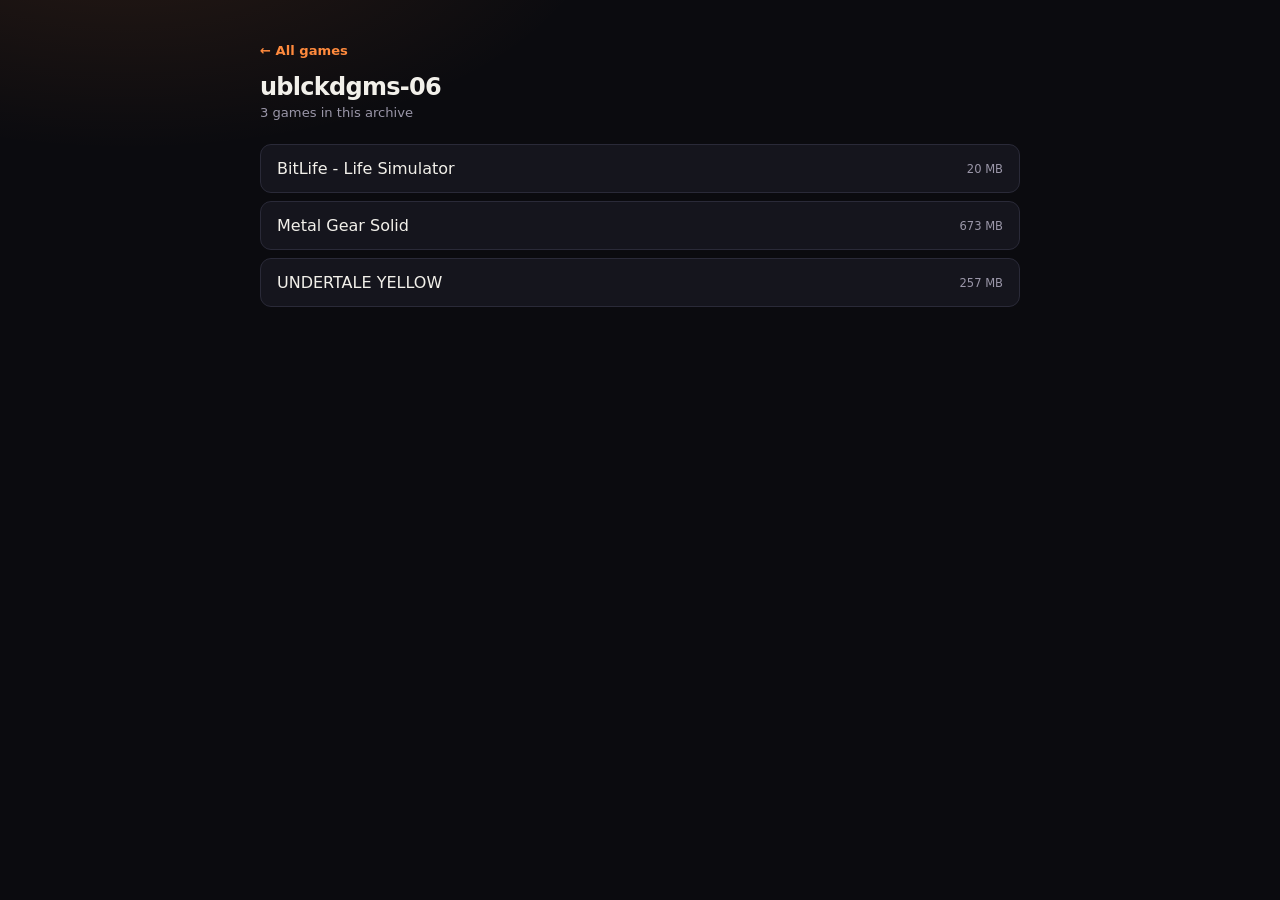
<file: index.html>
<!DOCTYPE html>
<html lang="en"><head><meta charset="UTF-8"><meta name="viewport" content="width=device-width,initial-scale=1">
<title>UNBLOCKED GAMES - ublckdgms-06</title>
<style>
*{box-sizing:border-box;margin:0;padding:0}
body{font-family:ui-sans-serif,system-ui,sans-serif;background:#0b0b0f;color:#f2f0ea;padding:40px 20px;min-height:100vh;
background-image:radial-gradient(800px 400px at 10% -10%,rgba(255,138,61,.12),transparent 60%)}
.wrap{max-width:760px;margin:0 auto}
a.back{color:#ff8a3d;text-decoration:none;font-size:.82rem;font-weight:600}
h1{font-size:1.5rem;letter-spacing:-.03em;margin:14px 0 4px}
p{color:#9a96a8;font-size:.82rem;margin-bottom:24px}
.row{display:flex;justify-content:space-between;align-items:center;gap:16px;padding:14px 16px;margin-bottom:8px;
border:1px solid #2a2a38;border-radius:11px;background:#15151d;color:inherit;text-decoration:none;transition:.15s}
.row:hover{border-color:#ff8a3d;transform:translateX(3px)}
.row em{color:#9a96a8;font-style:normal;font-size:.72rem;white-space:nowrap}
</style></head><body><div class="wrap">
<a class="back" href="https://lucifer2091.github.io/ublckdgms/">&larr; All games</a>
<h1>ublckdgms-06</h1><p>3 games in this archive</p>
<a class='row' href='./bitlife/'><span>BitLife - Life Simulator</span><em>20 MB</em></a>
<a class='row' href='./metal-gear-solid/'><span>Metal Gear Solid</span><em>673 MB</em></a>
<a class='row' href='./undertale-yellow/'><span>UNDERTALE YELLOW</span><em>257 MB</em></a>
</div></body></html>
</file>
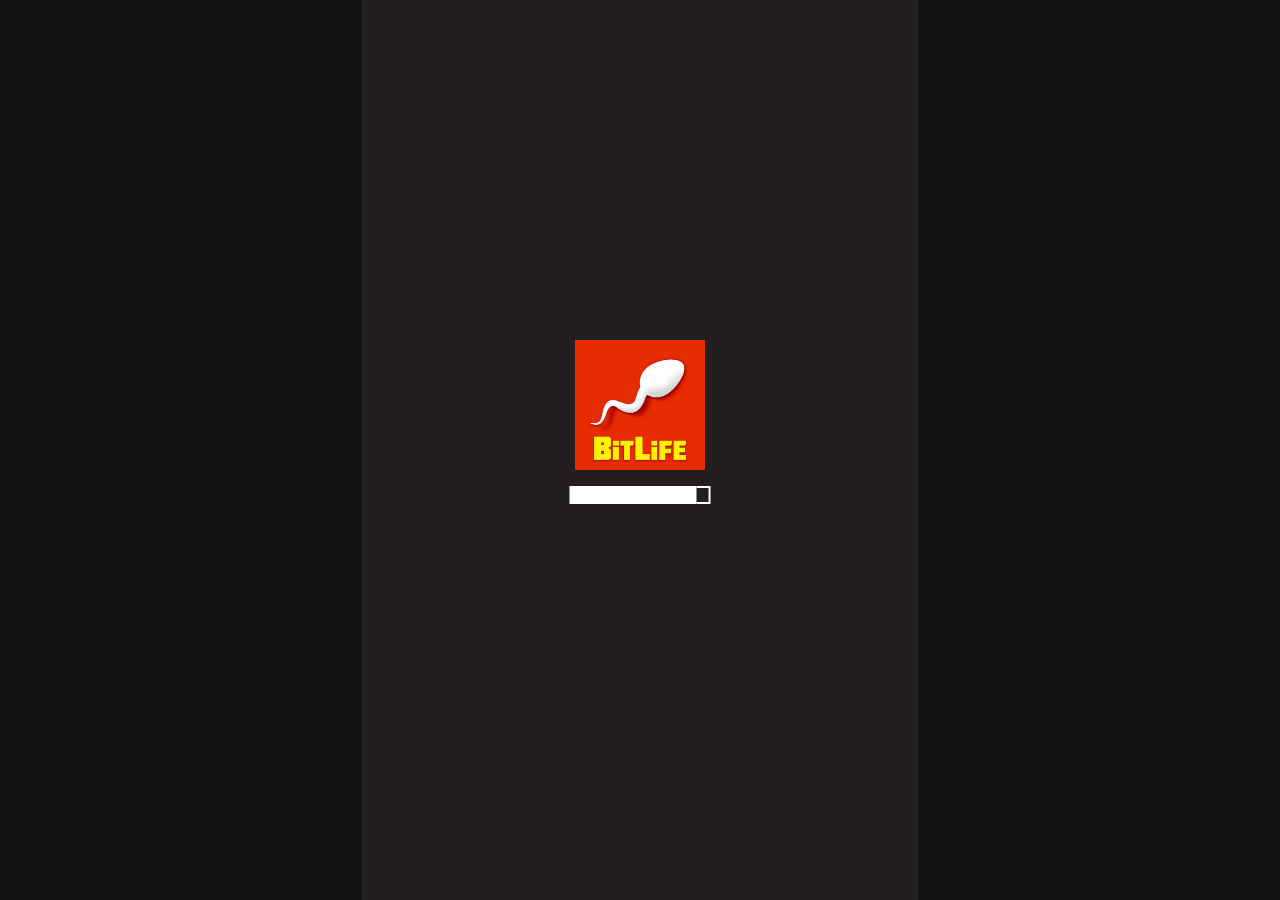
<file: bitlife/index.html>
<!DOCTYPE html>
<html lang="en-us">
  <head>
    <meta charset="utf-8">
    <meta http-equiv="Content-Type" content="text/html; charset=utf-8">
    <title>BitLife - Life Simulator</title>
	<script async src="https://arc.io/widget.min.js#5XPTU21J"></script>
	<!-- Google tag (gtag.js) -->
<script async src="https://www.googletagmanager.com/gtag/js?id=G-W8NZMM8WN9"></script>
<script>
  window.dataLayer = window.dataLayer || [];
  function gtag(){dataLayer.push(arguments);}
  gtag('js', new Date());

  gtag('config', 'G-W8NZMM8WN9');
</script>
    <link rel="stylesheet" href="style.css" />
	<script src="TemplateData/UnityProgress.js"></script>
    <script src="Build/UnityLoader.js"></script>
    <script type="application/javascript" src="js/main.js"></script>
    <script>
      var unityInstance = UnityLoader.instantiate("gameContainer", "Build/BitLife.json", {onProgress: UnityProgress});
    </script>
  </head>
  <body>
  <div class="webgl-content">
      <!-- WEBGL GAME IN FULLSCREEN - COPY AND PASTE THIS CSS - IMPORTANT: WIDTH: 100%; HEIGHT:100% -->
      <div id="gameContainer" style="width: 100%; height: 100%;"></div>
    </div>
  </body>
</html>
</file>
<file: bitlife/style.css>
body {
        font-family: "Myriad Pro", Myriad, "Helvetica Neue", Helvetica, Arial, sans-serif;
    }
    body {
        margin: 0;
        padding: 0;
        position: absolute;
        height: 100%;
        width: 100%;
        background-size: cover;
        background-color: #121212;
        font-style: regular;
        font-family: "Myriad Pro", Myriad, "Helvetica Neue", Helvetica, Arial, sans-serif;
    }
    .webgl-content {
        background: #333;
    }
    #errorBrowserBlock,
    #loadingBlock,
    .webgl-content {
        padding: 0;
        position: absolute;
        height: 100vh;
        width: 100vw;
    }
    canvas {
        position: absolute;
        height: 100%;
        width: 100%;
    }
    #gameContainer {
        position: absolute;
        height: 100%;
        width: 100%;
    }
    #fullScreenButton,
    #logoname {
        height: 35px;
        width: 35px;
        position: absolute;
        bottom: 5px;
        right: 5px;
        background-color: transparent;
        background-image: url(../img/fullScreen_on.png);
        background-size: 35px 35px;
        border: none;
        cursor: pointer;
    }
    #logoname {
        background-image: url(../img/logo-big.png);
        left: 15px;
        bottom: 11px;
        width: 141px;
        height: 20px;
        background-size: 141px 20px;
    }
    .subtitle {
        color: #fff;
        font-size: 15px;
        padding-bottom: 15px;
        padding-top: 15px;
        display: block;
        margin: auto;
        text-align: center;
    }
    .logo {
        display: block;
        margin: 20px auto;
        width: 265px;
        height: 60px;
    }
    .logo-game {
        height: 150px;
        width: auto;
        display: block;
        margin: auto;
        margin-top: 5px;
        border-radius: 20px;
        box-shadow: 0 20px 20px -10px rgba(0, 0, 0, 0.3);
    }
    #errorBrowserBlock,
    #loadingBlock {
        background: #333;
        background-size: cover;
        z-index: 1;
    }
    .cover {
        position: absolute;
        z-index: -1;
        top: 0;
        right: 0;
        bottom: 0;
        left: 0;
        -moz-background-size: cover;
        -webkit-background-size: cover;
        background-size: cover;
        opacity: 0.5;
        filter: blur(16px);
    }
    #errorContent,
    #progressBar,
    #warningBrowserBlock,
    #warningMobileBlock {
        height: 25vh;
        width: 40vw;
        margin: auto;
        text-align: center;
    }
    #progressBar {
        height: 8vh;
        color: #fff;
        font-size: 4vh;
    }
    #errorContent,
    #warningBrowserBlock,
    #warningMobileBlock {
        margin-top: 15vh;
        color: #fff;
        font-size: 2.3vh;
    }
    .browserIcons {
        display: inline-flex;
        margin-top: 2vh;
    }
    .browserIcons a {
        width: 150px;
    }
    #errorContent {
        font-size: 3vh;
        margin-top: 5vh;
    }
    .centered {
        height: 100%;
        max-width: 770px;
        margin-left: auto;
        margin-right: auto;
    }
    .webgl-content * {
        border: 0;
        margin: 0;
        padding: 0;
    }
    .webgl-content {
        height: 100%;
        width: 100%;
    }
    .progress,
    .webgl-content .logo {
        position: absolute;
        left: 50%;
        top: 45%;
        -webkit-transform: translate(-50%, -50%);
        transform: translate(-50%, -50%);
    }
    .webgl-content .logo {
        background: url(logo.png) no-repeat center/contain;
        width: 130px;
        height: 130px;
    }
    .webgl-content .progress {
        height: 18px;
        width: 141px;
        margin-top: 90px;
    }
    .webgl-content .progress .empty {
        background: url(TemplateData/progressEmpty.Light.png) no-repeat right/cover;
        float: right;
        width: 100%;
        height: 100%;
        display: inline-block;
    }
    .webgl-content .progress .full {
        background: url(TemplateData/progressFull.Light.png) no-repeat left/cover;
        float: left;
        width: 0%;
        height: 100%;
        display: inline-block;
    }
    .webgl-content .logo.Dark {
        background-image: url(logo.png);
    }
    .webgl-content .progress.Dark .empty {
        background-image: url(TemplateData/progressEmpty.Dark.png);
    }
    .webgl-content .progress.Dark .full {
        background-image: url(TemplateData/progressFull.Dark.png);
    }
    .webgl-content .footer {
        margin-top: 5px;
        height: 38px;
        line-height: 38px;
        font-family: Helvetica, Verdana, Arial, sans-serif;
        font-size: 18px;
    }
    .fullscreen,
    .title,
    .webgl-content .footer .webgl-logo {
        height: 100%;
        display: inline-block;
        background: transparent center no-repeat;
    }
    .webgl-content .footer .webgl-logo {
        background-image: url(TemplateData/webgl-logo.png);
        width: 204px;
        float: left;
    }
    .webgl-content .footer .title {
        margin-right: 10px;
        float: right;
    }
    .webgl-content .footer .fullscreen {
        background-image: url(TemplateData/fullscreen.png);
        width: 38px;
        float: right;
    }
    body,
    html {
        margin: 0 auto;
        padding: 0 auto;
        width: 62vh;
        height: 100%;
        overflow: hidden;
    }
    #links2 {
        position: absolute;
        right: 0;
        bottom: 0;
        padding: 8px;
        list-style: none;
        background-color: #fff;
        border-top-left-radius: 5px;
    }
    #links2 ul {
        list-style-type: none;
        margin: 0;
        padding: 0;
    }
    #links2 ul li {
        display: inline;
    }
    #links2 ul li a {
        color: #000;
        display: inline-block;
        margin-right: 10px;
        text-decoration: none;
    }
    #links2 ul li a.visited {
        color: #000;
    }
    #links2 ul li a:hover {
        opacity: 0.85;
    }
</file>
